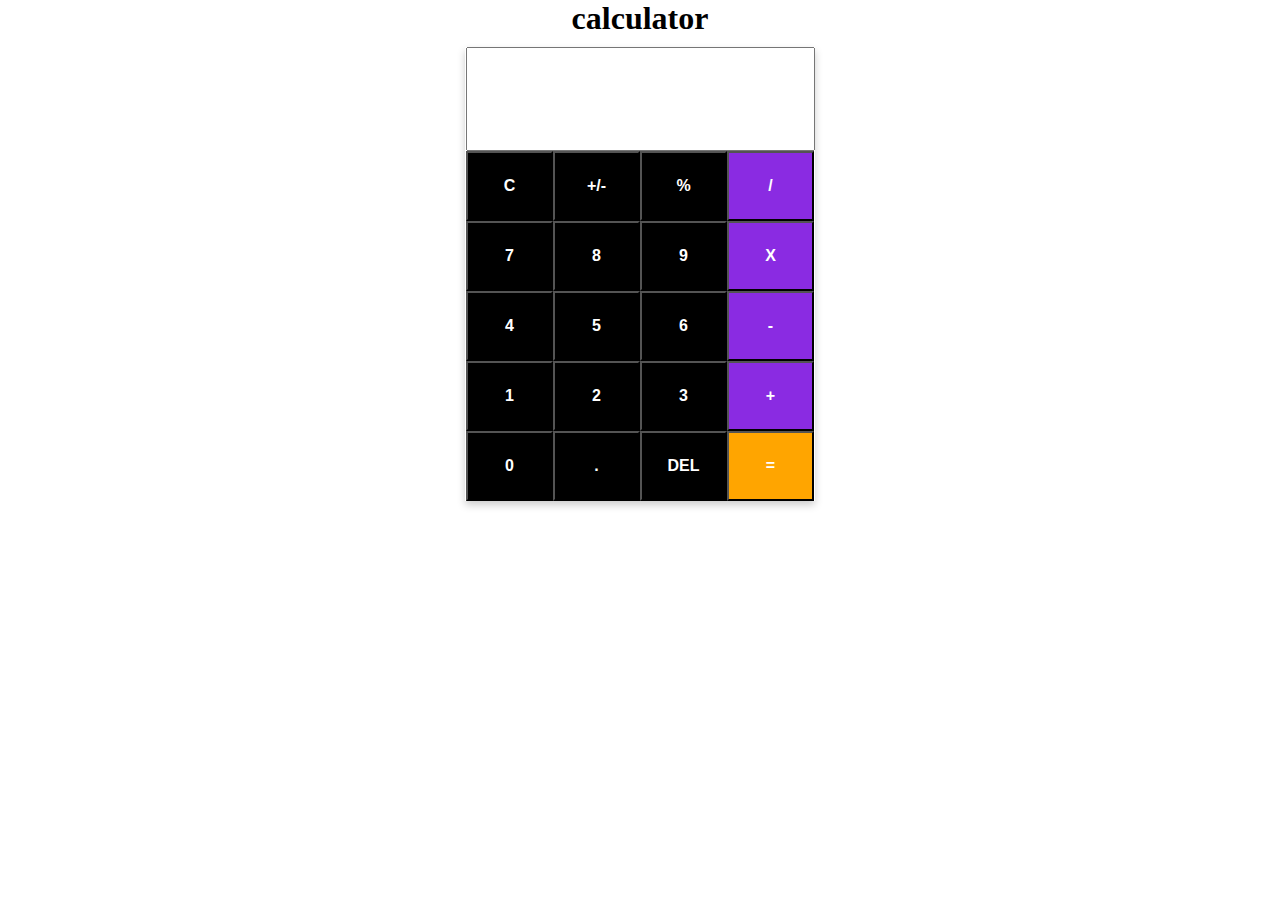
<file: index.html>
<!DOCTYPE html>
<html lang="en">
<head>
    <meta charset="UTF-8">
    <meta http-equiv="X-UA-Compatible" content="IE=edge">
    <meta name="viewport" content="width=device-width, initial-scale=1.0">
    <title>Title</title>
    <style>
        *{
            margin: 0;
            padding: 0;
        }
        h1{
            text-align: center;
        }
        .card{
            max-width: 350px;
            margin: 0 auto;
            text-align: center;
            margin-top: 10px;
            box-shadow: 0px 4px 8px 0 rgba(0,0,0,0.2);
            transition: 0.3;
            font-size: 0;
        }
        .card:hover{
            box-shadow: 0 16px 32px 0 black;
        }
        .card-head input{
            width: 335px;
            height: 100px;
            font-size: 32px;
            font-weight: 600;
            text-align: right;
            padding: 0 5px 0 5px;
            letter-spacing: 2px;
        }
        .btn{
            width: 87px;
            height: 70px;
            font-weight: bold;
            font-size: 16px;
            background-color: black;
            color: white;
        }
        .btn:hover{
            background-color: pink;
            
        }
        .btn-style{
            background-color: blueviolet;
        }
        .btn-orange{
            background-color: orange;
        }

    </style>
</head>
<body>
    <h1>calculator</h1>
    <div class="card">
        <div class="card-head">
            <input type="text" id="result" maxlength="10">
        </div>
        <div class="card-body">
            <div>
                <input type="button" class="btn" value="C">
                <input type="button" class="btn" value="+/-">
                <input type="button" class="btn" value="%">
                <input type="button" class="btn btn-style" value="/">
            </div>
            <div>
                <input type="button" class="btn" value="7">
                <input type="button" class="btn" value="8">
                <input type="button" class="btn" value="9">
                <input type="button" class="btn btn-style" value="X">
            </div>
            <div>
                <input type="button" class="btn" value="4">
                <input type="button" class="btn" value="5">
                <input type="button" class="btn" value="6">
                <input type="button" class="btn btn-style" value="-">
            </div>
            <div>
                <input type="button" class="btn" value="1">
                <input type="button" class="btn" value="2">
                <input type="button" class="btn" value="3">
                <input type="button" class="btn btn-style" value="+">
            </div>
            <div>
                <input type="button" class="btn" value="0">
                <input type="button" class="btn" value=".">
                <input type="button" class="btn" value="DEL">
                <input type="button" class="btn btn-orange" value="=">
            </div>
        </div>
    </div>
</body>
</html>
</file>
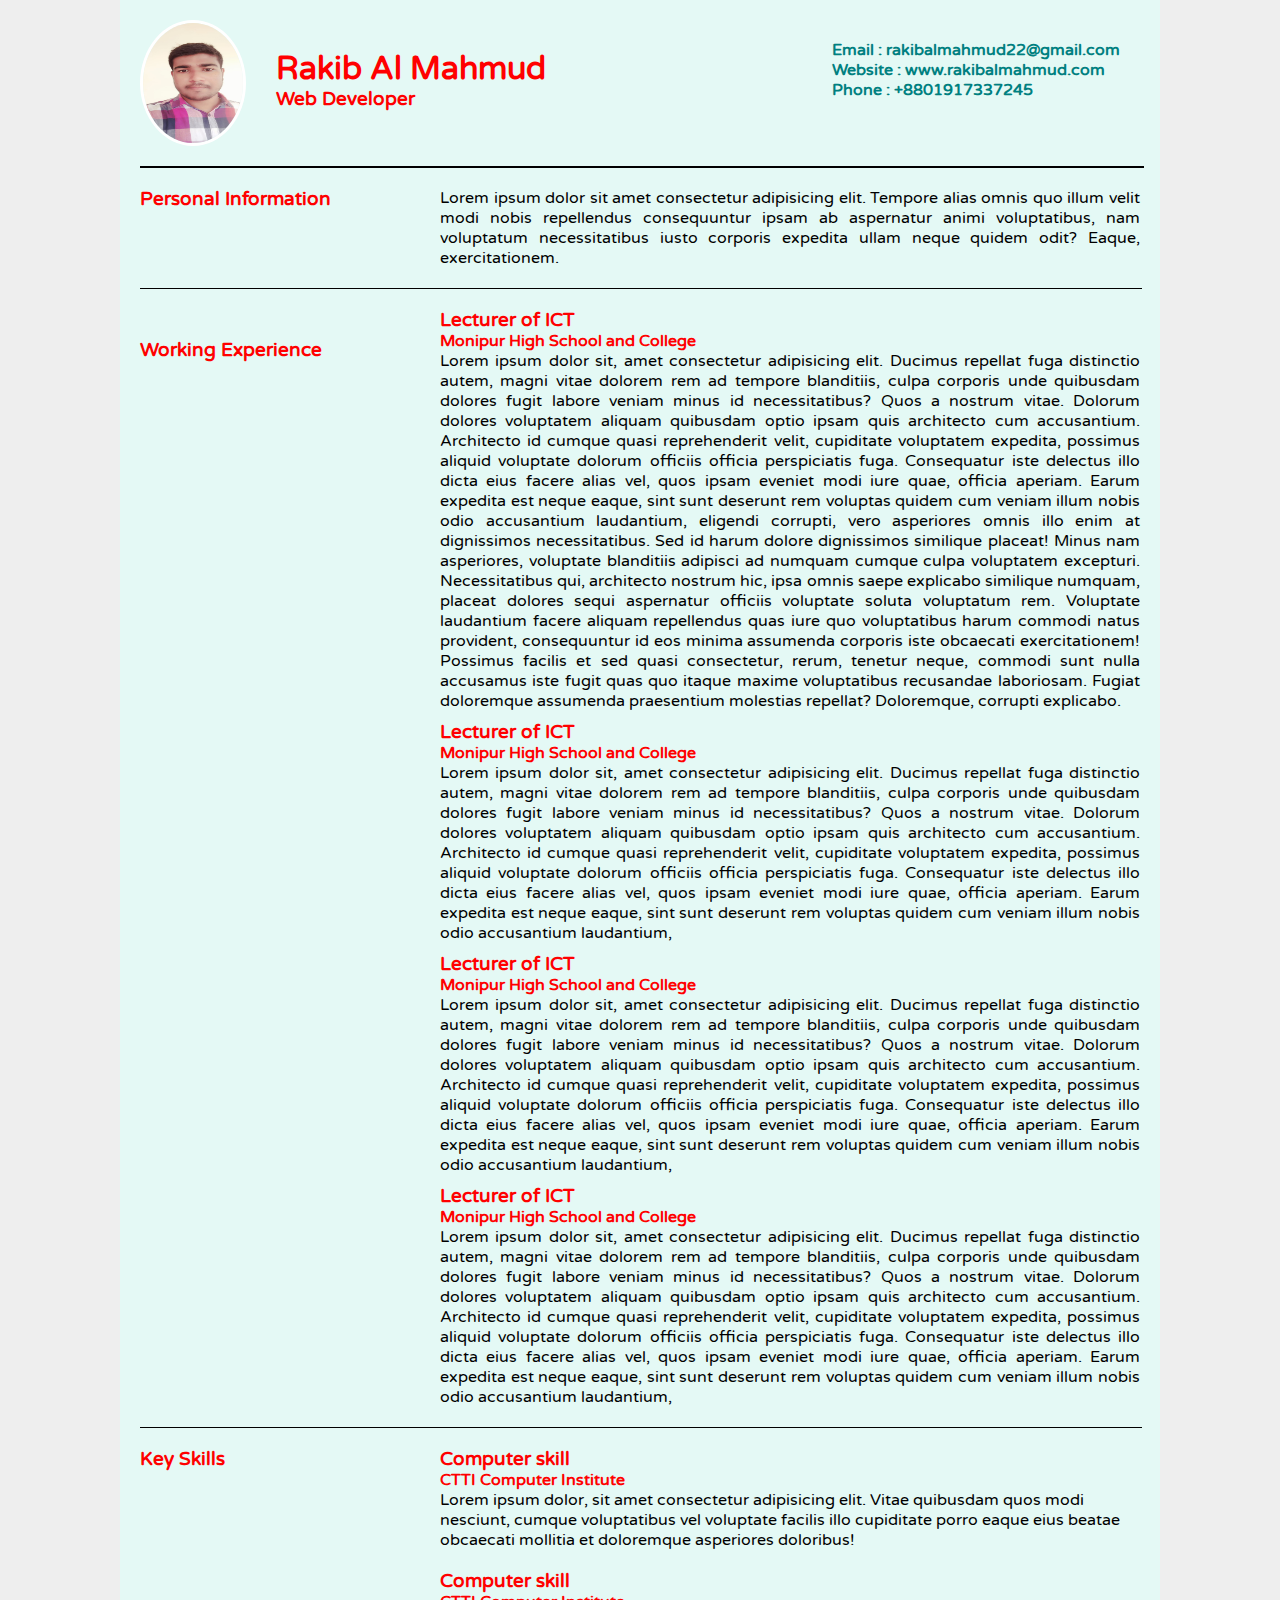
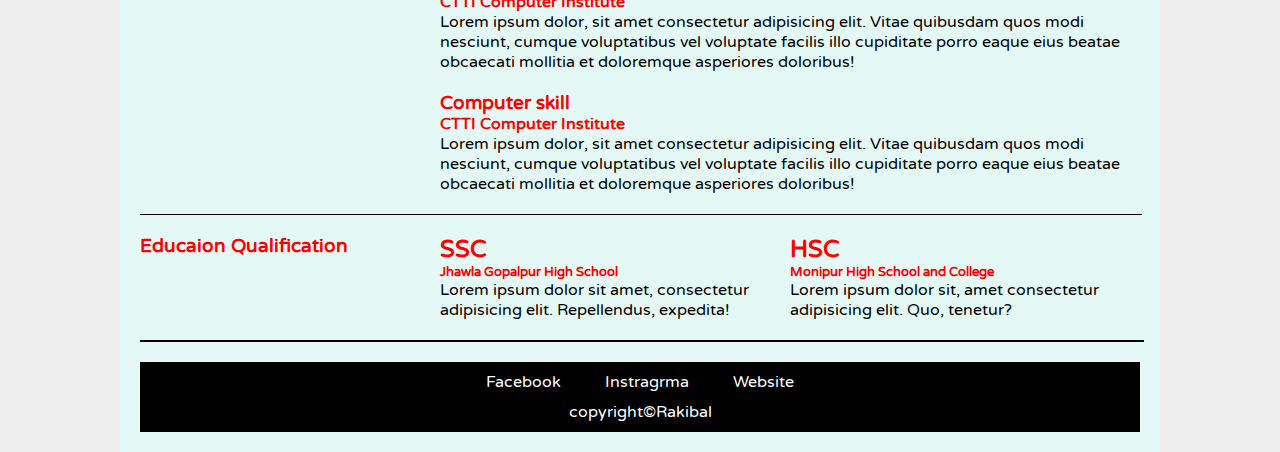
<file: abul.html>
<!DOCTYPE html>
<html lang="en">
<head>
    <meta charset="UTF-8">
    <meta http-equiv="X-UA-Compatible" content="IE=edge">
    <meta name="viewport" content="width=device-width, initial-scale=1.0">
    <title>Document</title>
    <link rel="stylesheet" href="style.css">
    <link rel="preconnect" href="https://fonts.googleapis.com">
<link rel="preconnect" href="https://fonts.gstatic.com" crossorigin>
<link href="https://fonts.googleapis.com/css2?family=Gloria+Hallelujah&family=Raleway:wght@100&family=Varela+Round&display=swap" rel="stylesheet">
</head>
<body>
    <div class="container">
        <header>
            <img class="profile-image" src="./WhatsApp Image 2023-02-11 at 23.03.44.jpg" alt="">
            <div class="header-bio">
                 <h1>Rakib Al Mahmud</h1>
                 <h3>Web Developer</h3>
            </div>
            <div class="header-contact">
                <p><a href="mailto:rakibalmahmud22@gmail.com">Email : rakibalmahmud22@gmail.com</a></p>
                <p><a href="www.rakibalmahmud.com">Website : www.rakibalmahmud.com</a></p>
                <p><a href="tel:+8801917337245">Phone : +8801917337245</a></p>
            </div>
        </header>
        <div class="div-clear"></div>
        <hr>
        <main>
            <!--Personal section from here-->
            <section class="personal-section">
                <div class="content">
                    <div class="left-div">
                        <h3>Personal Information</h3>
                    </div>
                    <div class="right-div">
                        <p>Lorem ipsum dolor sit amet consectetur adipisicing elit. Tempore alias omnis quo illum velit modi nobis repellendus consequuntur ipsam ab aspernatur animi voluptatibus, nam voluptatum necessitatibus iusto corporis expedita ullam neque quidem odit? Eaque, exercitationem.</p>
                    </div>

                </div>

            </section>
            <div class="div-clear"></div>
            <hr class="common-hr">
            <section class="work-section">
                <div class="work-experience">
                    <div class="left-work">
                        <h3>Working Experience</h3>
                    </div>
                    <div class="right-work">
                        <h3>Lecturer of ICT</h3>
                        <h4>Monipur High School and College</h4>
                        <p>Lorem ipsum dolor sit, amet consectetur adipisicing elit. Ducimus repellat fuga distinctio autem, magni vitae dolorem rem ad tempore blanditiis, culpa corporis unde quibusdam dolores fugit labore veniam minus id necessitatibus? Quos a nostrum vitae. Dolorum dolores voluptatem aliquam quibusdam optio ipsam quis architecto cum accusantium. Architecto id cumque quasi reprehenderit velit, cupiditate voluptatem expedita, possimus aliquid voluptate dolorum officiis officia perspiciatis fuga. Consequatur iste delectus illo dicta eius facere alias vel, quos ipsam eveniet modi iure quae, officia aperiam. Earum expedita est neque eaque, sint sunt deserunt rem voluptas quidem cum veniam illum nobis odio accusantium laudantium, eligendi corrupti, vero asperiores omnis illo enim at dignissimos necessitatibus. Sed id harum dolore dignissimos similique placeat! Minus nam asperiores, voluptate blanditiis adipisci ad numquam cumque culpa voluptatem excepturi. Necessitatibus qui, architecto nostrum hic, ipsa omnis saepe explicabo similique numquam, placeat dolores sequi aspernatur officiis voluptate soluta voluptatum rem. Voluptate laudantium facere aliquam repellendus quas iure quo voluptatibus harum commodi natus provident, consequuntur id eos minima assumenda corporis iste obcaecati exercitationem! Possimus facilis et sed quasi consectetur, rerum, tenetur neque, commodi sunt nulla accusamus iste fugit quas quo itaque maxime voluptatibus recusandae laboriosam. Fugiat doloremque assumenda praesentium molestias repellat? Doloremque, corrupti explicabo.</p>
                        <h3 class="space">Lecturer of ICT</h3>
                        <h4>Monipur High School and College</h4>
                        <p>Lorem ipsum dolor sit, amet consectetur adipisicing elit. Ducimus repellat fuga distinctio autem, magni vitae dolorem rem ad tempore blanditiis, culpa corporis unde quibusdam dolores fugit labore veniam minus id necessitatibus? Quos a nostrum vitae. Dolorum dolores voluptatem aliquam quibusdam optio ipsam quis architecto cum accusantium. Architecto id cumque quasi reprehenderit velit, cupiditate voluptatem expedita, possimus aliquid voluptate dolorum officiis officia perspiciatis fuga. Consequatur iste delectus illo dicta eius facere alias vel, quos ipsam eveniet modi iure quae, officia aperiam. Earum expedita est neque eaque, sint sunt deserunt rem voluptas quidem cum veniam illum nobis odio accusantium laudantium, </p>
                        <h3 class="space">Lecturer of ICT</h3>
                        <h4>Monipur High School and College</h4>
                        <p>Lorem ipsum dolor sit, amet consectetur adipisicing elit. Ducimus repellat fuga distinctio autem, magni vitae dolorem rem ad tempore blanditiis, culpa corporis unde quibusdam dolores fugit labore veniam minus id necessitatibus? Quos a nostrum vitae. Dolorum dolores voluptatem aliquam quibusdam optio ipsam quis architecto cum accusantium. Architecto id cumque quasi reprehenderit velit, cupiditate voluptatem expedita, possimus aliquid voluptate dolorum officiis officia perspiciatis fuga. Consequatur iste delectus illo dicta eius facere alias vel, quos ipsam eveniet modi iure quae, officia aperiam. Earum expedita est neque eaque, sint sunt deserunt rem voluptas quidem cum veniam illum nobis odio accusantium laudantium, </p>
                        <h3 class="space">Lecturer of ICT</h3>
                        <h4>Monipur High School and College</h4>
                        <p>Lorem ipsum dolor sit, amet consectetur adipisicing elit. Ducimus repellat fuga distinctio autem, magni vitae dolorem rem ad tempore blanditiis, culpa corporis unde quibusdam dolores fugit labore veniam minus id necessitatibus? Quos a nostrum vitae. Dolorum dolores voluptatem aliquam quibusdam optio ipsam quis architecto cum accusantium. Architecto id cumque quasi reprehenderit velit, cupiditate voluptatem expedita, possimus aliquid voluptate dolorum officiis officia perspiciatis fuga. Consequatur iste delectus illo dicta eius facere alias vel, quos ipsam eveniet modi iure quae, officia aperiam. Earum expedita est neque eaque, sint sunt deserunt rem voluptas quidem cum veniam illum nobis odio accusantium laudantium, </p>
                    </div>
                </div>
                
            </section>
            <div class="div-clear">

            </div>
            <hr class="common-hr">
            <section class="skill-section">
                <div class="skill-content">
                    <div class="left-skill">
                        <h3>Key Skills</h3>
                    </div>
                    <div class="right-skill">
                        <h3>Computer skill</h3>
                        <h4>CTTI Computer Institute</h4>
                        <p>Lorem ipsum dolor, sit amet consectetur adipisicing elit. Vitae quibusdam quos modi nesciunt, cumque voluptatibus vel voluptate facilis illo cupiditate porro eaque eius beatae obcaecati mollitia et doloremque asperiores doloribus!</p> <br>
                        <h3>Computer skill</h3>
                        <h4>CTTI Computer Institute</h4>
                        <p>Lorem ipsum dolor, sit amet consectetur adipisicing elit. Vitae quibusdam quos modi nesciunt, cumque voluptatibus vel voluptate facilis illo cupiditate porro eaque eius beatae obcaecati mollitia et doloremque asperiores doloribus!</p> <br>
                        <h3>Computer skill</h3>
                        <h4>CTTI Computer Institute</h4>
                        <p>Lorem ipsum dolor, sit amet consectetur adipisicing elit. Vitae quibusdam quos modi nesciunt, cumque voluptatibus vel voluptate facilis illo cupiditate porro eaque eius beatae obcaecati mollitia et doloremque asperiores doloribus!</p>
                    </div>
                </div>
            </section>
            <div class="div-clear"></div>
            <hr class="common-hr">
            <!--Education Section-->
            <section class="education-section">
                <div class="education-content">
                    <div class="education-left">
                        <h3>Educaion Qualification</h3>
                    </div>
                    <div class="education-right">
                        <div class="ssc">
                            <h2>SSC</h2>
                            <h5>Jhawla Gopalpur High School</h5>
                            <p>Lorem ipsum dolor sit amet, consectetur adipisicing elit. Repellendus, expedita!</p>
                        </div>
                        <div class="hsc">
                            <h2>HSC</h2>
                            <h5>Monipur High School and College</h5>
                            <p>Lorem ipsum dolor sit, amet consectetur adipisicing elit. Quo, tenetur?</p>
                        </div>
                    </div>
                </div>
            </section>
        </main>
        <div class="div-clear"></div>
        <hr>
        <footer class="last">
            <a href="#">Facebook</a>
            <a href="#">Instragrma</a>
            <a href="#">Website</a>
            <p>copyright&copy;Rakibal</p>
        </footer>
    </div>
</body>
</html>
</file>
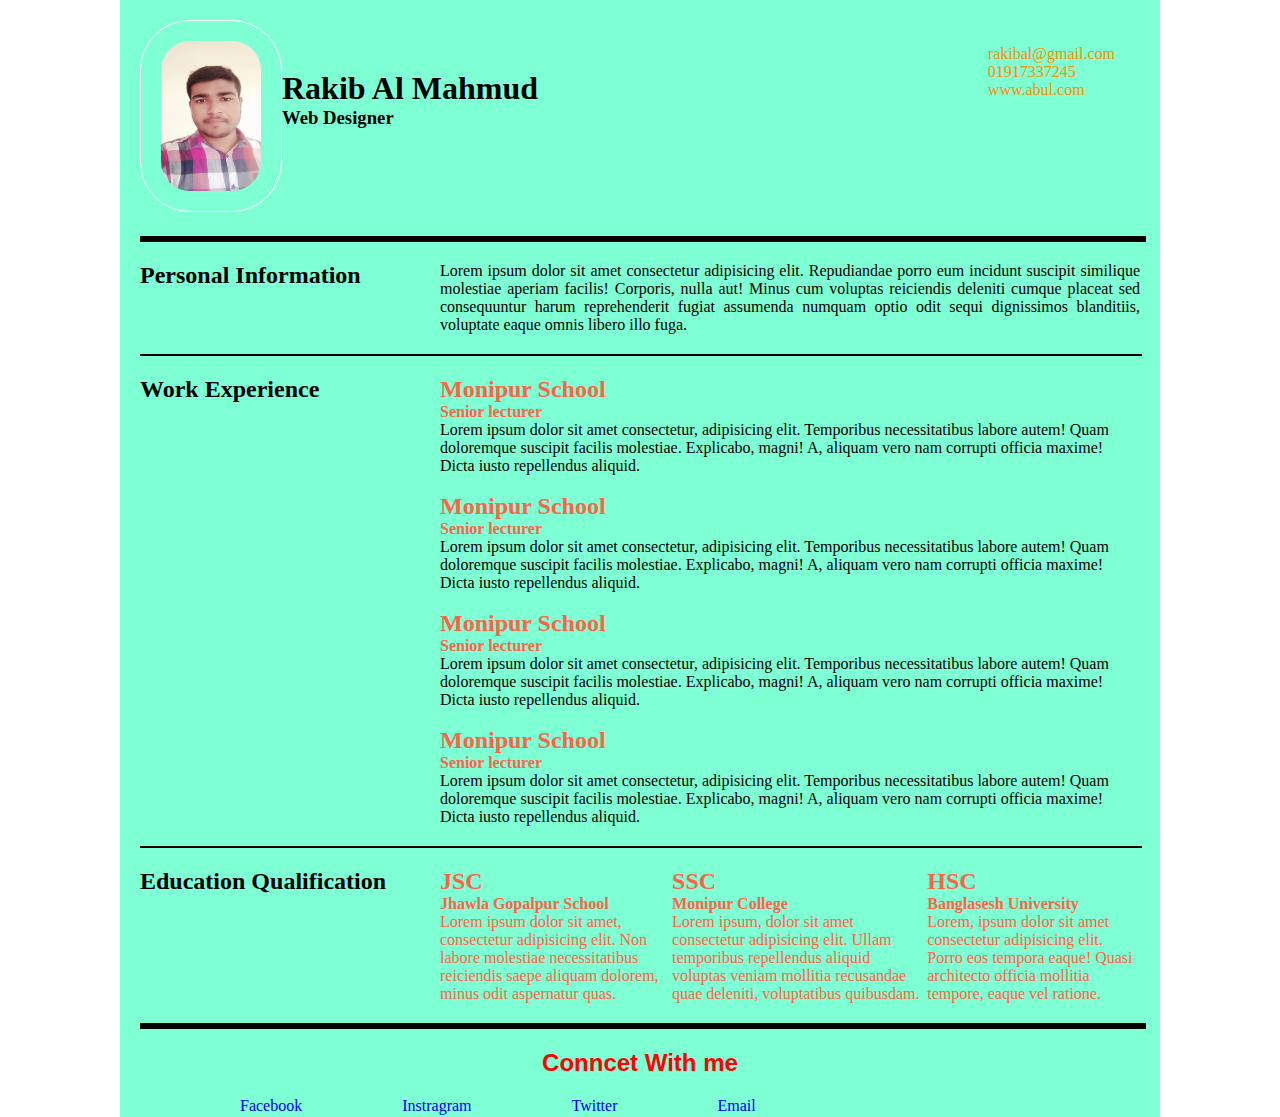
<file: cv.html>
<!DOCTYPE html>
<html lang="en">
<head>
    <meta charset="UTF-8">
    <meta http-equiv="X-UA-Compatible" content="IE=edge">
    <meta name="viewport" content="width=device-width, initial-scale=1.0">
    <title>Cv Writing</title>
    <link rel="stylesheet" href="cv.css">
</head>
<body>
    <div class="container">
        <header>
            <div class="first-class" >
                <div class="image">
                    <img class="profile-image" src="./WhatsApp Image 2023-02-11 at 23.03.44.jpg" alt="">
                </div>
           <div class="name">
            <h1>Rakib Al Mahmud</h1>
            <h3>Web Designer</h3>
           </div>
            </div>
            <div class="contact">
                <a href="mailto:rakibal@gmail.com">rakibal@gmail.com</a> <br>
                <a href="tel:01917337245">01917337245</a> <br> 
                <a href="www.abul.com">www.abul.com</a>
            </div>
            <div class="div-clear"></div>
            <hr>
        </header>
        <main>
            <section>
                <div class="personal-information">
                    <div class="left-personal">
                        <h2>Personal Information</h2>
                    </div>
                    <div class="right-personal">
                        <p>Lorem ipsum dolor sit amet consectetur adipisicing elit. Repudiandae porro eum incidunt suscipit similique molestiae aperiam facilis! Corporis, nulla aut! Minus cum voluptas reiciendis deleniti cumque placeat sed consequuntur harum reprehenderit fugiat assumenda numquam optio odit sequi dignissimos blanditiis, voluptate eaque omnis libero illo fuga.</p>
                    </div>
                </div>
            </section>
            <div class="div-clear"></div>
            <hr class="common-hr">
            <section>
                <div class="work-experience">
                    <div class="left-work">
                        <h2>Work Experience</h2>
                    </div>
                    <div class="right-work">
                        <h2 class="work">Monipur School</h2>
                        <h4 class="work">Senior lecturer</h4>
                        <p>Lorem ipsum dolor sit amet consectetur, adipisicing elit. Temporibus necessitatibus labore autem! Quam doloremque suscipit facilis molestiae. Explicabo, magni! A, aliquam vero nam corrupti officia maxime! Dicta iusto repellendus aliquid.</p> <br>
                        <h2 class="work">Monipur School</h2>
                        <h4 class="work">Senior lecturer</h4>
                        <p>Lorem ipsum dolor sit amet consectetur, adipisicing elit. Temporibus necessitatibus labore autem! Quam doloremque suscipit facilis molestiae. Explicabo, magni! A, aliquam vero nam corrupti officia maxime! Dicta iusto repellendus aliquid.</p> <br>
                        <h2 class="work">Monipur School</h2>
                        <h4 class="work">Senior lecturer</h4>
                        <p>Lorem ipsum dolor sit amet consectetur, adipisicing elit. Temporibus necessitatibus labore autem! Quam doloremque suscipit facilis molestiae. Explicabo, magni! A, aliquam vero nam corrupti officia maxime! Dicta iusto repellendus aliquid.</p> <br>
                        <h2 class="work">Monipur School</h2>
                        <h4 class="work">Senior lecturer</h4>
                        <p>Lorem ipsum dolor sit amet consectetur, adipisicing elit. Temporibus necessitatibus labore autem! Quam doloremque suscipit facilis molestiae. Explicabo, magni! A, aliquam vero nam corrupti officia maxime! Dicta iusto repellendus aliquid.</p>
                    </div>
                </div>
                <div class="div-clear"></div>
            </section>
            <hr class="common-hr">
            <section>
                <div class="education-profile">
                    <div class="education-left">
                        <h2>Education Qualification</h2>
                    </div>
                    <div class="education-right">
                        <div class="jsc work">
                            <h2>JSC</h2>
                            <h4>Jhawla Gopalpur School</h4>
                            <p>Lorem ipsum dolor sit amet, consectetur adipisicing elit. Non labore molestiae necessitatibus reiciendis saepe aliquam dolorem, minus odit aspernatur quas.</p>
                        </div>
                        <div class="ssc work">
                            <h2>SSC</h2>
                            <h4>Monipur College</h4>
                            <p>Lorem ipsum, dolor sit amet consectetur adipisicing elit. Ullam temporibus repellendus aliquid voluptas veniam mollitia recusandae quae deleniti, voluptatibus quibusdam.</p>
                        </div>
                        <div class="hsc work">
                            <h2>HSC</h2>
                            <h4>Banglasesh University</h4>
                            <p>Lorem, ipsum dolor sit amet consectetur adipisicing elit. Porro eos tempora eaque! Quasi architecto officia mollitia tempore, eaque vel ratione.</p>
                        </div>
                    </div>
                </div>
            </section>
            <div class="div-clear"></div>
        </main>
        <hr>
        <footer>
            <h2 class="contact-foot">Conncet With me</h2>
           <ul class="alo">
            <li><a href="#">Facebook</a></li>
            <li><a href="#">Instragram</a></li>
            <li><a href="#">Twitter</a></li>
            <li><a href="#">Email</a></li>
           </ul>
        </footer>
    </div>
</body>
</html>
</file>
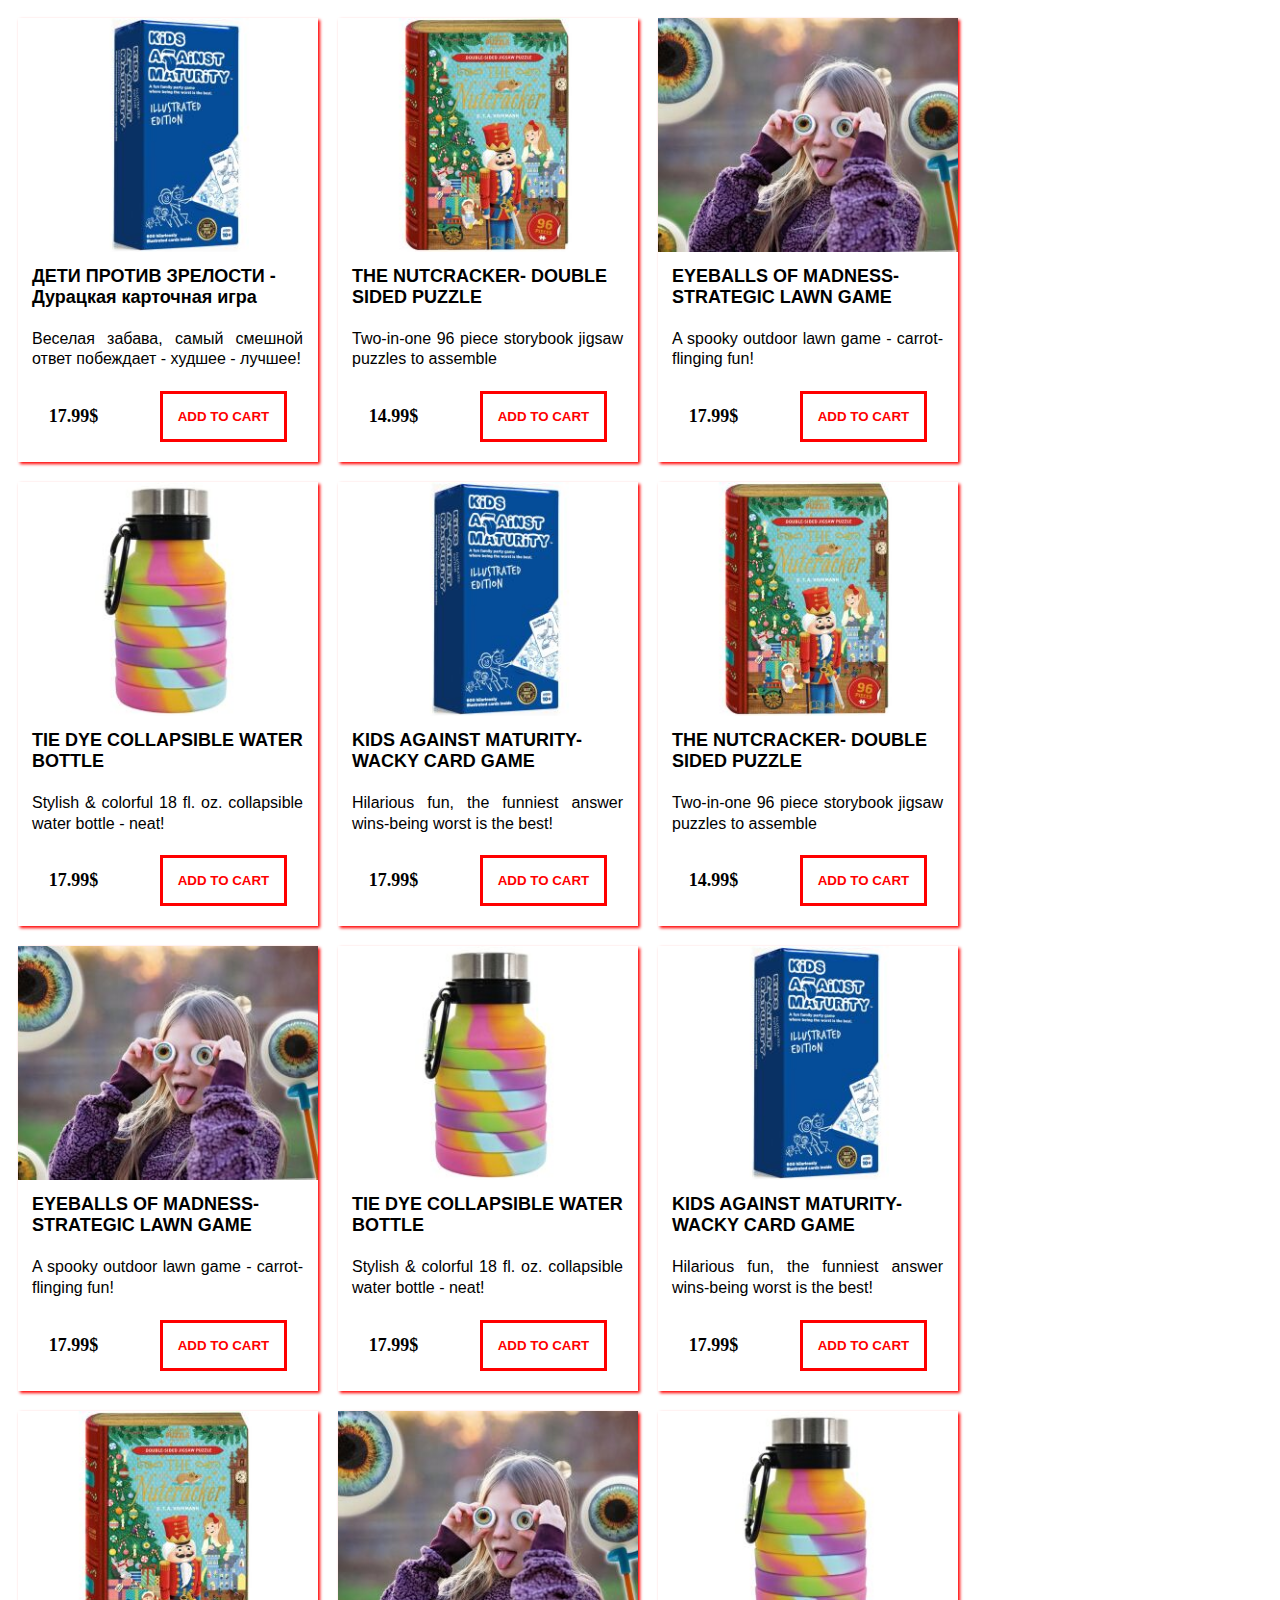
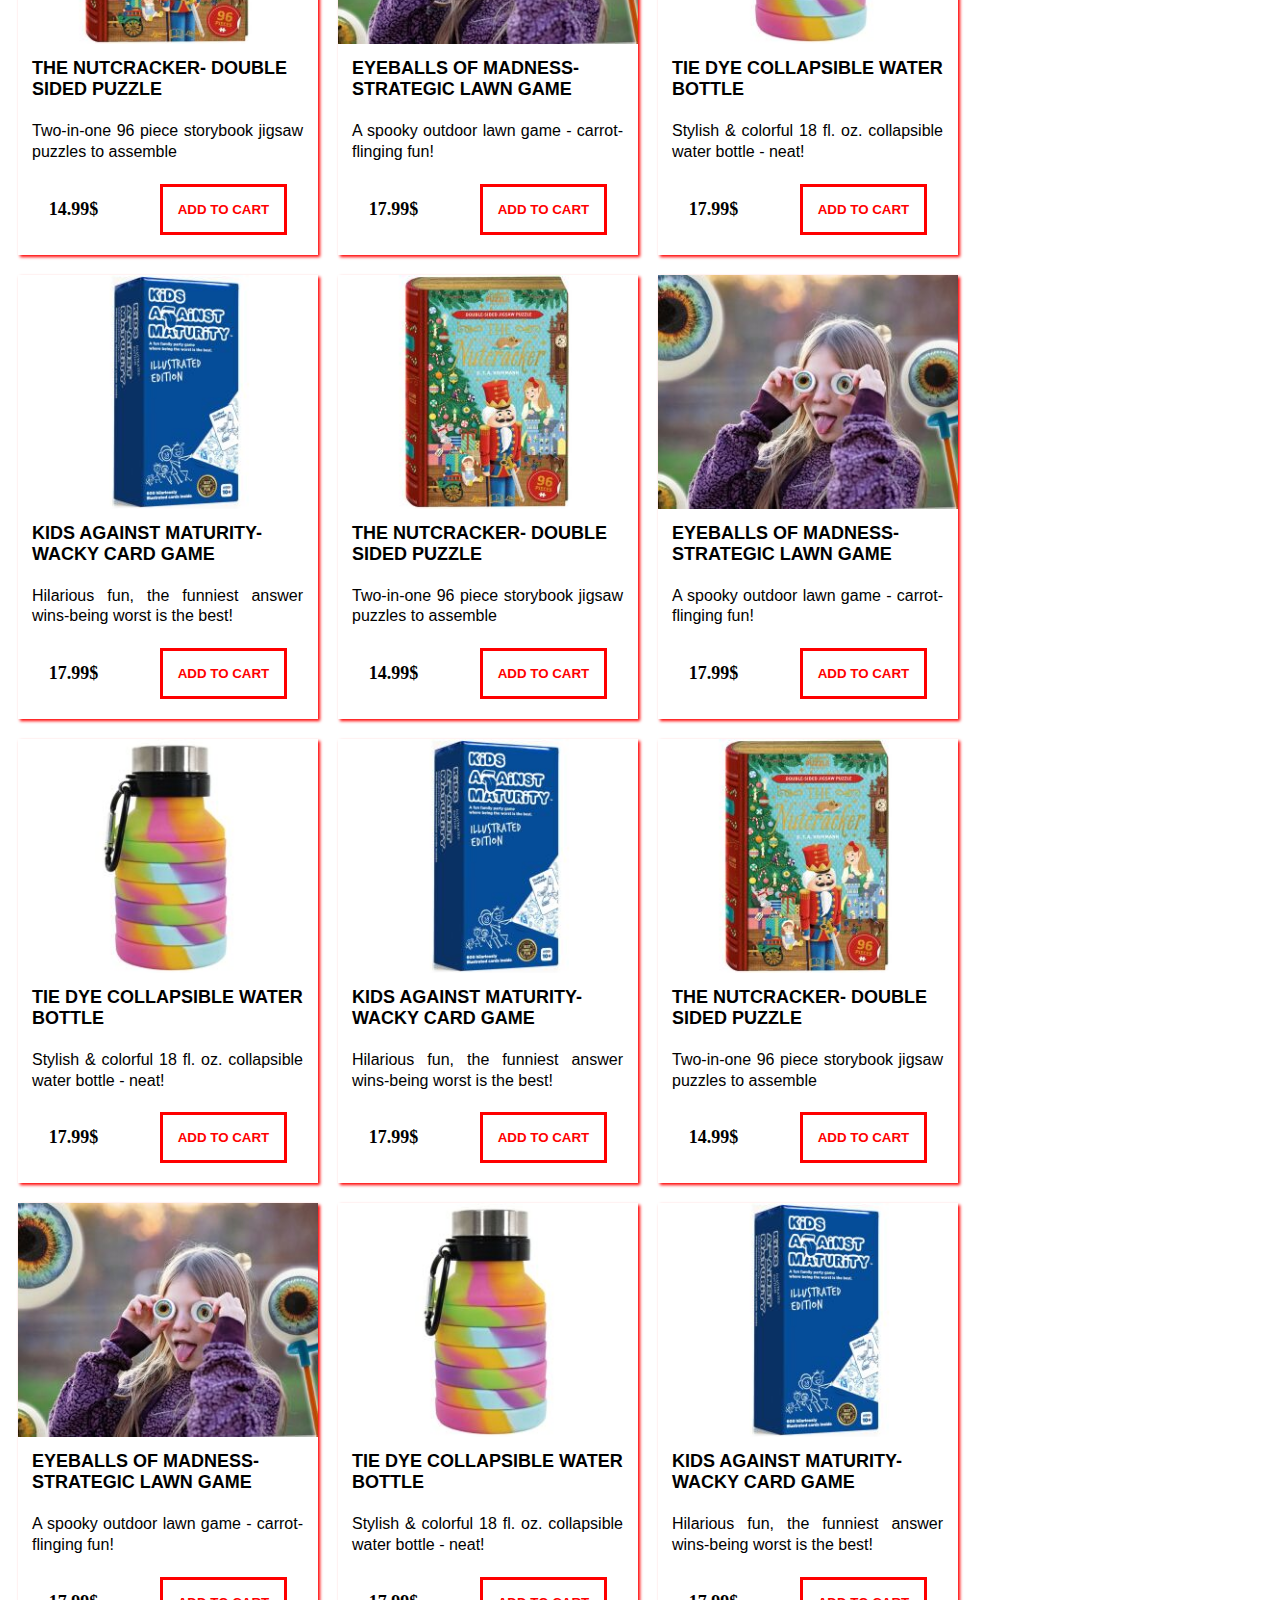
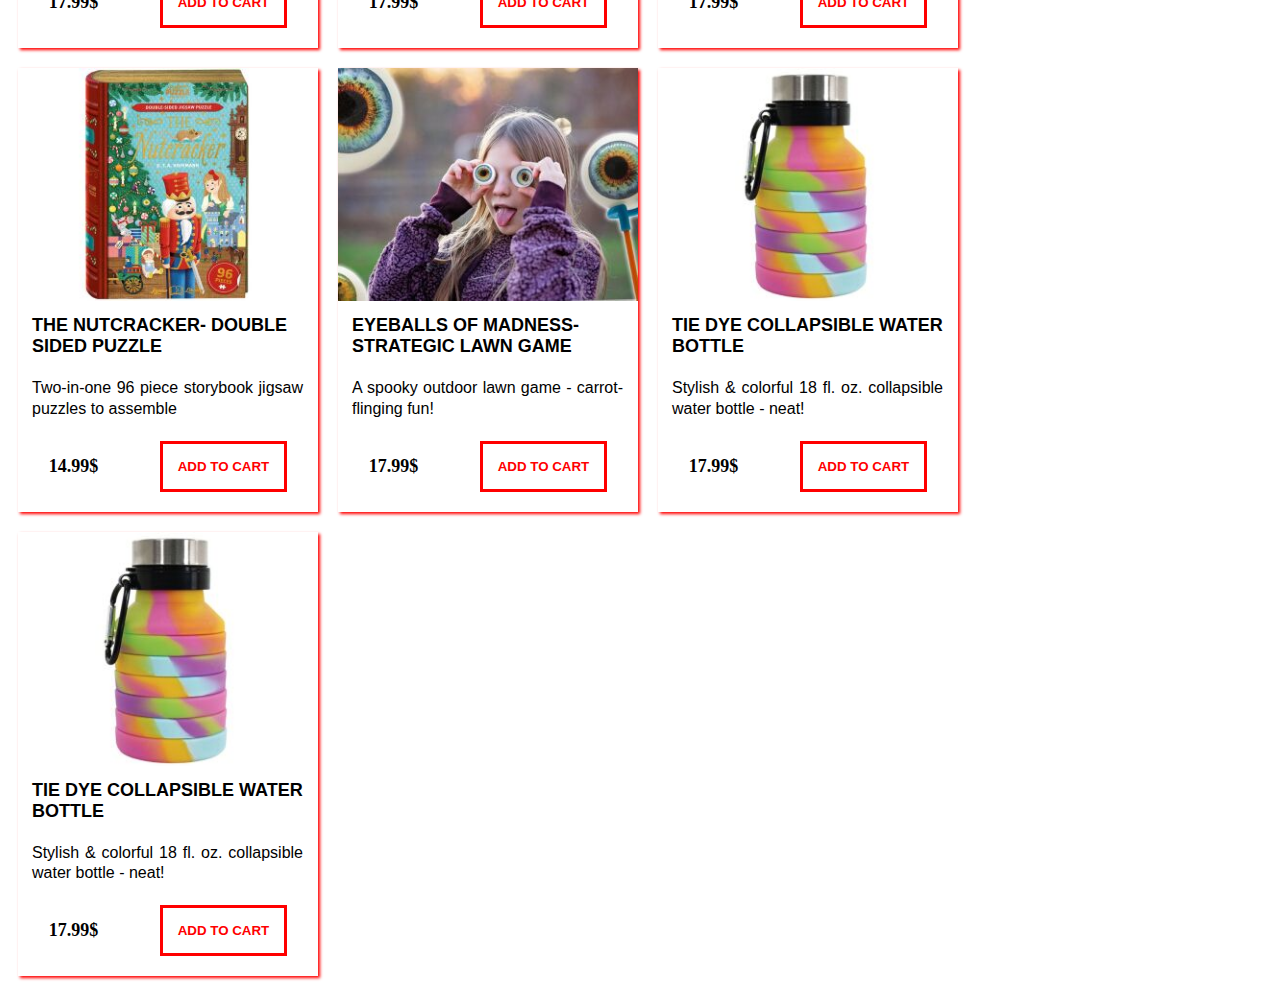
<file: iam.html>
<!DOCTYPE html>
<html lang="en">
<head>
    <meta charset="UTF-8">
    <meta http-equiv="X-UA-Compatible" content="IE=edge">
    <meta name="viewport" content="width=device-width, initial-scale=1.0">
    <title>Document</title>
    <style>
        .card-containers{
            display: flex;
            flex-wrap: wrap;
        }
        .card{
            width: 300px;
            margin: 10px;
            box-shadow: 2px 2px 3px red;
            box-sizing: border-box;
            

        }
        .card:hover{
            box-shadow: 3px 3px 5px black ;
        }
        .card img{
            width: 100%;

        }
        .card-title{
            font-size: 18px;
            font-family: Arial, Helvetica, sans-serif;
            font-weight: 900;
            padding: 10px 8px 5px 14px;
        }
        .card-description{
            font-family: Verdana, Geneva, Tahoma, sans-serif;
            padding: 0px 15px 5px 14px ;
            text-align: justify;
            line-height: 1.3;
        }
        .card-price{
            display: flex;
            justify-content: space-around;
            padding-bottom: 20px;
        }
        .card-price div{
            font-weight: 800;
            font-size: 18px;
            
        }
        .buying-option button{
        
            border: 3px solid red;
            padding: 15px;
            background-color: white;
            color: red;
            font-family: Verdana, Geneva, Tahoma, sans-serif;
            font-weight: 800;
        }
        .price{
            position: relative;
            bottom: -15px;
        }
        .buying-option button:hover{
            background-color: red;
            color: whitesmoke;
        }
    </style>
</head>
<body>
    <div class="card-containers">
        <div class="card">
            <img src="./image/637975730006066054.jpeg" alt="">
        
        <div class="card-title">
            ДЕТИ ПРОТИВ ЗРЕЛОСТИ - Дурацкая карточная игра
        </div>
        <div class="card-description">
            <p>Веселая забава, самый смешной ответ побеждает - худшее - лучшее!</p>
        </div>
        <div class="card-price">
            <div class="price">17.99$</div>
            <div class="buying-option"> <button>ADD TO CART</button></div>
        </div>
    </div> 
    

    <div class="card">
        <img src="./image/637989328380000000.jpeg" alt="">
    
    <div class="card-title">
        THE NUTCRACKER- DOUBLE SIDED PUZZLE
    </div>
    <div class="card-description">
        <p>Two-in-one 96 piece storybook jigsaw puzzles to assemble</p>
    </div>
    <div class="card-price">
        <div class="price">14.99$</div>
        <div class="buying-option"> <button>ADD TO CART</button></div>
    </div>
</div>

<div class="card">
    <img src="./image/638012723398118424.jpeg" alt="">

<div class="card-title">
    EYEBALLS OF MADNESS- STRATEGIC LAWN GAME
</div>
<div class="card-description">
    <p>A spooky outdoor lawn game - carrot- flinging fun!</p>
</div>
<div class="card-price">
    <div class="price">17.99$</div>
    <div class="buying-option"> <button>ADD TO CART</button></div>
</div>
</div>


<div class="card">
    <img src="./image/638023749382826493.jpeg" alt="">

<div class="card-title">
    TIE DYE COLLAPSIBLE WATER BOTTLE
</div>
<div class="card-description">
    <p>Stylish & colorful 18 fl. oz. collapsible water bottle - neat!</p>
</div>
<div class="card-price">
    <div class="price">17.99$</div>
    <div class="buying-option"> <button>ADD TO CART</button></div>
</div>
</div>
<div class="card">
    <img src="./image/637975730006066054.jpeg" alt="">

<div class="card-title">
    KIDS AGAINST MATURITY-WACKY CARD GAME
</div>
<div class="card-description">
    <p>Hilarious fun, the funniest answer wins-being worst is the best!</p>
</div>
<div class="card-price">
    <div class="price">17.99$</div>
    <div class="buying-option"> <button>ADD TO CART</button></div>
</div>
</div> 


<div class="card">
<img src="./image/637989328380000000.jpeg" alt="">

<div class="card-title">
THE NUTCRACKER- DOUBLE SIDED PUZZLE
</div>
<div class="card-description">
<p>Two-in-one 96 piece storybook jigsaw puzzles to assemble</p>
</div>
<div class="card-price">
<div class="price">14.99$</div>
<div class="buying-option"> <button>ADD TO CART</button></div>
</div>
</div>

<div class="card">
<img src="./image/638012723398118424.jpeg" alt="">

<div class="card-title">
EYEBALLS OF MADNESS- STRATEGIC LAWN GAME
</div>
<div class="card-description">
<p>A spooky outdoor lawn game - carrot- flinging fun!</p>
</div>
<div class="card-price">
<div class="price">17.99$</div>
<div class="buying-option"> <button>ADD TO CART</button></div>
</div>
</div>


<div class="card">
<img src="./image/638023749382826493.jpeg" alt="">

<div class="card-title">
TIE DYE COLLAPSIBLE WATER BOTTLE
</div>
<div class="card-description">
<p>Stylish & colorful 18 fl. oz. collapsible water bottle - neat!</p>
</div>
<div class="card-price">
<div class="price">17.99$</div>
<div class="buying-option"> <button>ADD TO CART</button></div>
</div>
</div>
<div class="card">
    <img src="./image/637975730006066054.jpeg" alt="">

<div class="card-title">
    KIDS AGAINST MATURITY-WACKY CARD GAME
</div>
<div class="card-description">
    <p>Hilarious fun, the funniest answer wins-being worst is the best!</p>
</div>
<div class="card-price">
    <div class="price">17.99$</div>
    <div class="buying-option"> <button>ADD TO CART</button></div>
</div>
</div> 


<div class="card">
<img src="./image/637989328380000000.jpeg" alt="">

<div class="card-title">
THE NUTCRACKER- DOUBLE SIDED PUZZLE
</div>
<div class="card-description">
<p>Two-in-one 96 piece storybook jigsaw puzzles to assemble</p>
</div>
<div class="card-price">
<div class="price">14.99$</div>
<div class="buying-option"> <button>ADD TO CART</button></div>
</div>
</div>

<div class="card">
<img src="./image/638012723398118424.jpeg" alt="">

<div class="card-title">
EYEBALLS OF MADNESS- STRATEGIC LAWN GAME
</div>
<div class="card-description">
<p>A spooky outdoor lawn game - carrot- flinging fun!</p>
</div>
<div class="card-price">
<div class="price">17.99$</div>
<div class="buying-option"> <button>ADD TO CART</button></div>
</div>
</div>


<div class="card">
<img src="./image/638023749382826493.jpeg" alt="">

<div class="card-title">
TIE DYE COLLAPSIBLE WATER BOTTLE
</div>
<div class="card-description">
<p>Stylish & colorful 18 fl. oz. collapsible water bottle - neat!</p>
</div>
<div class="card-price">
<div class="price">17.99$</div>
<div class="buying-option"> <button>ADD TO CART</button></div>
</div>
</div>
<div class="card">
    <img src="./image/637975730006066054.jpeg" alt="">

<div class="card-title">
    KIDS AGAINST MATURITY-WACKY CARD GAME
</div>
<div class="card-description">
    <p>Hilarious fun, the funniest answer wins-being worst is the best!</p>
</div>
<div class="card-price">
    <div class="price">17.99$</div>
    <div class="buying-option"> <button>ADD TO CART</button></div>
</div>
</div> 


<div class="card">
<img src="./image/637989328380000000.jpeg" alt="">

<div class="card-title">
THE NUTCRACKER- DOUBLE SIDED PUZZLE
</div>
<div class="card-description">
<p>Two-in-one 96 piece storybook jigsaw puzzles to assemble</p>
</div>
<div class="card-price">
<div class="price">14.99$</div>
<div class="buying-option"> <button>ADD TO CART</button></div>
</div>
</div>

<div class="card">
<img src="./image/638012723398118424.jpeg" alt="">

<div class="card-title">
EYEBALLS OF MADNESS- STRATEGIC LAWN GAME
</div>
<div class="card-description">
<p>A spooky outdoor lawn game - carrot- flinging fun!</p>
</div>
<div class="card-price">
<div class="price">17.99$</div>
<div class="buying-option"> <button>ADD TO CART</button></div>
</div>
</div>


<div class="card">
<img src="./image/638023749382826493.jpeg" alt="">

<div class="card-title">
TIE DYE COLLAPSIBLE WATER BOTTLE
</div>
<div class="card-description">
<p>Stylish & colorful 18 fl. oz. collapsible water bottle - neat!</p>
</div>
<div class="card-price">
<div class="price">17.99$</div>
<div class="buying-option"> <button>ADD TO CART</button></div>
</div>
</div>
<div class="card">
    <img src="./image/637975730006066054.jpeg" alt="">

<div class="card-title">
    KIDS AGAINST MATURITY-WACKY CARD GAME
</div>
<div class="card-description">
    <p>Hilarious fun, the funniest answer wins-being worst is the best!</p>
</div>
<div class="card-price">
    <div class="price">17.99$</div>
    <div class="buying-option"> <button>ADD TO CART</button></div>
</div>
</div> 


<div class="card">
<img src="./image/637989328380000000.jpeg" alt="">

<div class="card-title">
THE NUTCRACKER- DOUBLE SIDED PUZZLE
</div>
<div class="card-description">
<p>Two-in-one 96 piece storybook jigsaw puzzles to assemble</p>
</div>
<div class="card-price">
<div class="price">14.99$</div>
<div class="buying-option"> <button>ADD TO CART</button></div>
</div>
</div>

<div class="card">
<img src="./image/638012723398118424.jpeg" alt="">

<div class="card-title">
EYEBALLS OF MADNESS- STRATEGIC LAWN GAME
</div>
<div class="card-description">
<p>A spooky outdoor lawn game - carrot- flinging fun!</p>
</div>
<div class="card-price">
<div class="price">17.99$</div>
<div class="buying-option"> <button>ADD TO CART</button></div>
</div>
</div>


<div class="card">
<img src="./image/638023749382826493.jpeg" alt="">

<div class="card-title">
TIE DYE COLLAPSIBLE WATER BOTTLE
</div>
<div class="card-description">
<p>Stylish & colorful 18 fl. oz. collapsible water bottle - neat!</p>
</div>
<div class="card-price">
<div class="price">17.99$</div>
<div class="buying-option"> <button>ADD TO CART</button></div>
</div>
</div>
<div class="card">
    <img src="./image/637975730006066054.jpeg" alt="">

<div class="card-title">
    KIDS AGAINST MATURITY-WACKY CARD GAME
</div>
<div class="card-description">
    <p>Hilarious fun, the funniest answer wins-being worst is the best!</p>
</div>
<div class="card-price">
    <div class="price">17.99$</div>
    <div class="buying-option"> <button>ADD TO CART</button></div>
</div>
</div> 


<div class="card">
<img src="./image/637989328380000000.jpeg" alt="">

<div class="card-title">
THE NUTCRACKER- DOUBLE SIDED PUZZLE
</div>
<div class="card-description">
<p>Two-in-one 96 piece storybook jigsaw puzzles to assemble</p>
</div>
<div class="card-price">
<div class="price">14.99$</div>
<div class="buying-option"> <button>ADD TO CART</button></div>
</div>
</div>

<div class="card">
<img src="./image/638012723398118424.jpeg" alt="">

<div class="card-title">
EYEBALLS OF MADNESS- STRATEGIC LAWN GAME
</div>
<div class="card-description">
<p>A spooky outdoor lawn game - carrot- flinging fun!</p>
</div>
<div class="card-price">
<div class="price">17.99$</div>
<div class="buying-option"> <button>ADD TO CART</button></div>
</div>
</div>


<div class="card">
<img src="./image/638023749382826493.jpeg" alt="">

<div class="card-title">
TIE DYE COLLAPSIBLE WATER BOTTLE
</div>
<div class="card-description">
<p>Stylish & colorful 18 fl. oz. collapsible water bottle - neat!</p>
</div>
<div class="card-price">
<div class="price">17.99$</div>
<div class="buying-option"> <button>ADD TO CART</button></div>
</div>
</div>
<div class="card">
    <img src="./image/638023749382826493.jpeg" alt="">
    
    <div class="card-title">
    TIE DYE COLLAPSIBLE WATER BOTTLE
    </div>
    <div class="card-description">
    <p>Stylish & colorful 18 fl. oz. collapsible water bottle - neat!</p>
    </div>
    <div class="card-price">
    <div class="price">17.99$</div>
    <div class="buying-option"> <button>ADD TO CART</button></div>
    </div>
    </div>
    </div>
</body>
</html>
</file>
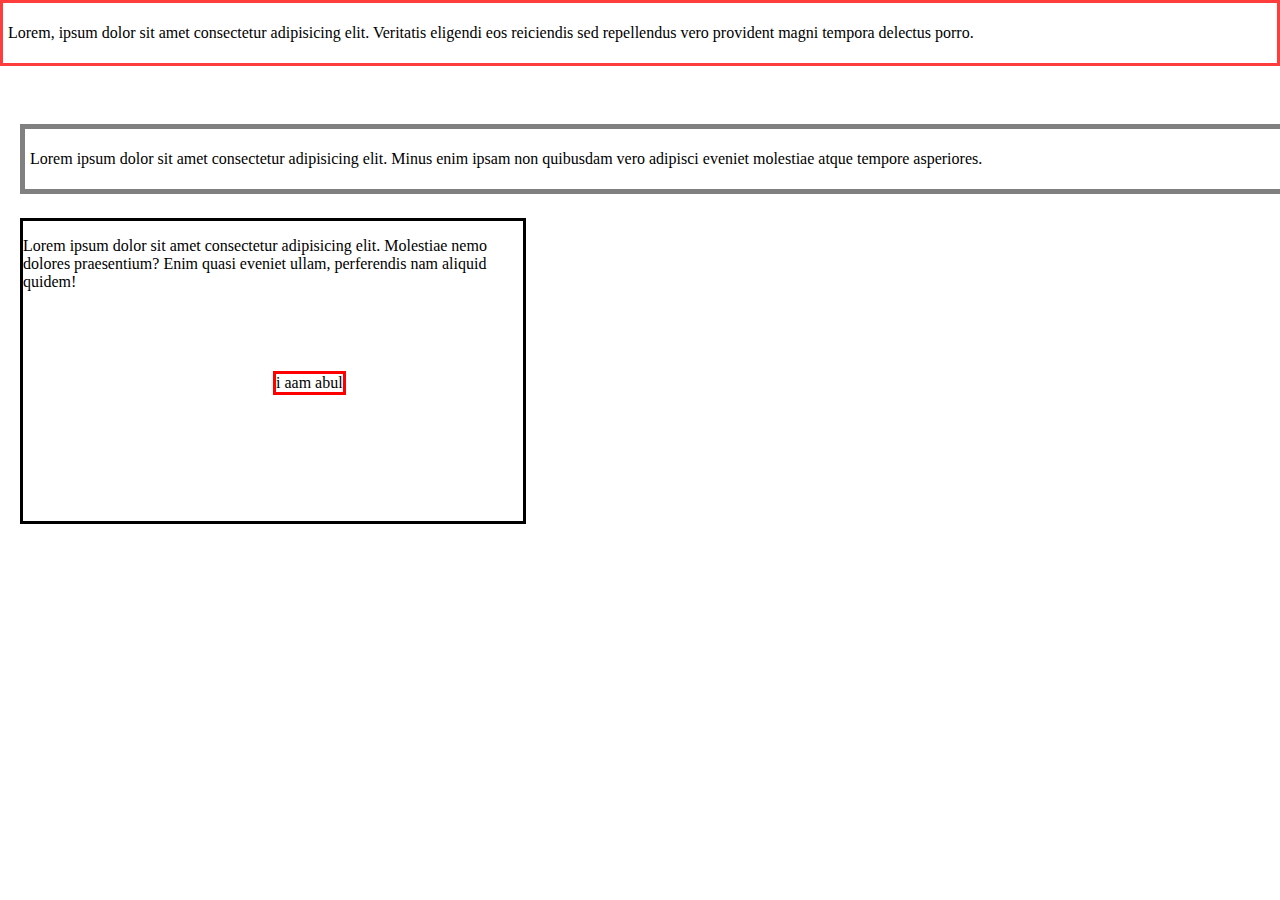
<file: moja.html>
<!DOCTYPE html>
<html lang="en">
<head>
    <meta charset="UTF-8">
    <meta http-equiv="X-UA-Compatible" content="IE=edge">
    <meta name="viewport" content="width=device-width, initial-scale=1.0">
    <title>Position of css</title>
    <style>
        body{
            margin: 0;
            padding: 0;
            width: 100%;
        }
        .div1{
            border: 3px solid rgba(255, 0, 0, 0.759);
            padding: 5px;
            position: static ;
            left: 30px;
        }
        .div2{
            
            border: 5px solid gray;
            padding: 5px;
            position: relative;
            left: 20px;
            top: 40px;
            right: 55px;

        }
        .div3{
            height: 300px;
            width: 500px;
            border: 3px solid black;
            position: relative;
            top: 30px;
            left:20px;
        }
        .div4{
            border: 3px solid red;
            position: absolute;
            box-sizing: border-box;
            left: 50%;
            top: 50%;
        }
    </style>
</head>
<body>
    <div class="div1">
        <p>Lorem, ipsum dolor sit amet consectetur adipisicing elit. Veritatis eligendi eos reiciendis sed repellendus vero provident magni tempora delectus porro.</p>
    </div> <br>
    <div class="div2">
        <p>Lorem ipsum dolor sit amet consectetur adipisicing elit. Minus enim ipsam non quibusdam vero adipisci eveniet molestiae atque tempore asperiores.</p>
    </div>
    <br>
    <p></p>
    <div class="div3">
        <p>Lorem ipsum dolor sit amet consectetur adipisicing elit. Molestiae nemo dolores praesentium? Enim quasi eveniet ullam, perferendis nam aliquid quidem!</p>
        <div class="div4">
i  aam abul
        </div>
    </div>
</body>
</html>
</file>
<file: style.css>
*{
    margin: 0;
    padding: 0;
}
body{
    background-color: #EEE;
    font-family: 'Gloria Hallelujah', cursive;
font-family: 'Raleway', sans-serif;
font-family: 'Varela Round', sans-serif;
}
.container{
    max-width: 1000px;
    background-color: #E4F9F5;
    margin: 0 auto;
    padding: 20px;
}
.profile-image{
    height: 120px;
    width: 100px;
    border: 3px solid white;
    border-radius: 50%;
    float: left;
}
.header-bio{
    float: left;
    padding: 30px;
}
h1,h2,h3,h4,h5,h6{
    color: red;
}
.header-contact{
    float: right;
    padding: 20px;
}
.header-contact a{
    text-decoration: none;
    color: teal;
    font-weight: bold;
}
.header-contact a:hover{
    color:tomato;
    text-decoration: underline;
}
.div-clear{
    clear: both;
}
hr{
    border: solid black 2px;
    width: 100%;
    margin: 20px auto;
    border-bottom: none;
}
.personal-section{

}
.content{

}
.left-div{
    width: 30%;
    float: left;
}
.right-div{
    width: 70%;
    float: right;
    display: inline;
    text-align: justify;
}
.common-hr{
    border: 1px solid black;
    border-bottom: none;
    width: 100%;
    margin: 20px auto;
    
}
.work-section{

}
.work-experience{

}
.left-work{
 float: left;
 width: 30%;
 margin-top: 30px;
}
.right-work{
    float: right;
    width: 70%;
    text-align: justify;

}
.space{
    padding-top: 10px;
}
.skill-content{
    display: flex;
}
.left-skill{
    width: 30%;
}
.right-skill{
    width: 70%;
}
.education-content{
    display: flex;
}
.education-left{
    width: 30%;
}
.education-right{
    width: 70%;
    display: flex;
}
.ssc{
    width: 50%;
}
.hsc{
    width: 50%;
}
.last{
    background-color: black;
    color: white;
    text-align: center;
    padding: 10px;
}
.last a{
    text-decoration: none;
    color: white;
    margin: 20px;
    
}
.last p{
    padding-top: 10px;
}
.last a:hover{
    color: red;
    text-decoration: underline;
}
</file>
<file: cv.css>
*{
    margin: 0;
    padding: 0;
}
.container{
    background-color: aquamarine;
    max-width: 1000px;
    margin: 0 auto;
    padding: 20px;
}
.profile-image{
    height: 150px;
    width: 100px;
    padding: 20px;
    border: 1px solid white;
    border-radius: 50px;
}
.image{
    float: left;
}
.name{
    float: left;
    padding-top: 50px;
}
.contact{
    float: right;
    padding: 25px;
}
.contact a{
    color: darkorange;
    text-decoration: none;
}
.contact a:hover{
    text-decoration: underline;
    color: red;
}
.div-clear{
    clear: both;
}
hr{
    border: 3px solid black;
    width: 100%;
    margin: 20px auto;
}
.personal-information{

}
.left-personal{
    float: left;
    width: 30%;
}
.right-personal{
    float: right;
    width: 70%;
    text-align: justify;
}
.common-hr{
    border: 1px solid black;
    margin: 20 auto;
}
.left-work{
    width: 30%;
    float: left;
}
.right-work{
    width: 70%;
    float: right;
}
.work{
    color: tomato;
}
.education-left{
    width: 30%;
    float: left;
}
.education-right{
    display: flex;
    width: 70%;

}
.jsc{
    
}
.ssc{
    
}
.hsc{
    
}
.contact-foot{
    color: red;
    font-weight: 600;
    font-family: 'Franklin Gothic Medium', 'Arial Narrow', Arial, sans-serif;
    text-align: center;
    margin-bottom: 20px;
}
footer ul{
    text-align: center;
}
footer ul li{
    list-style-type: none;
    float: left;
    margin-left: 15px;
    text-align: center;
    margin-left: 100px;
}
footer ul li a{
    text-decoration: none;
    text-align: center;
}
footer ul li a:hover{
    color: tomato;
    text-decoration: underline;
}
.alo{
    text-align: center;
}
</file>
